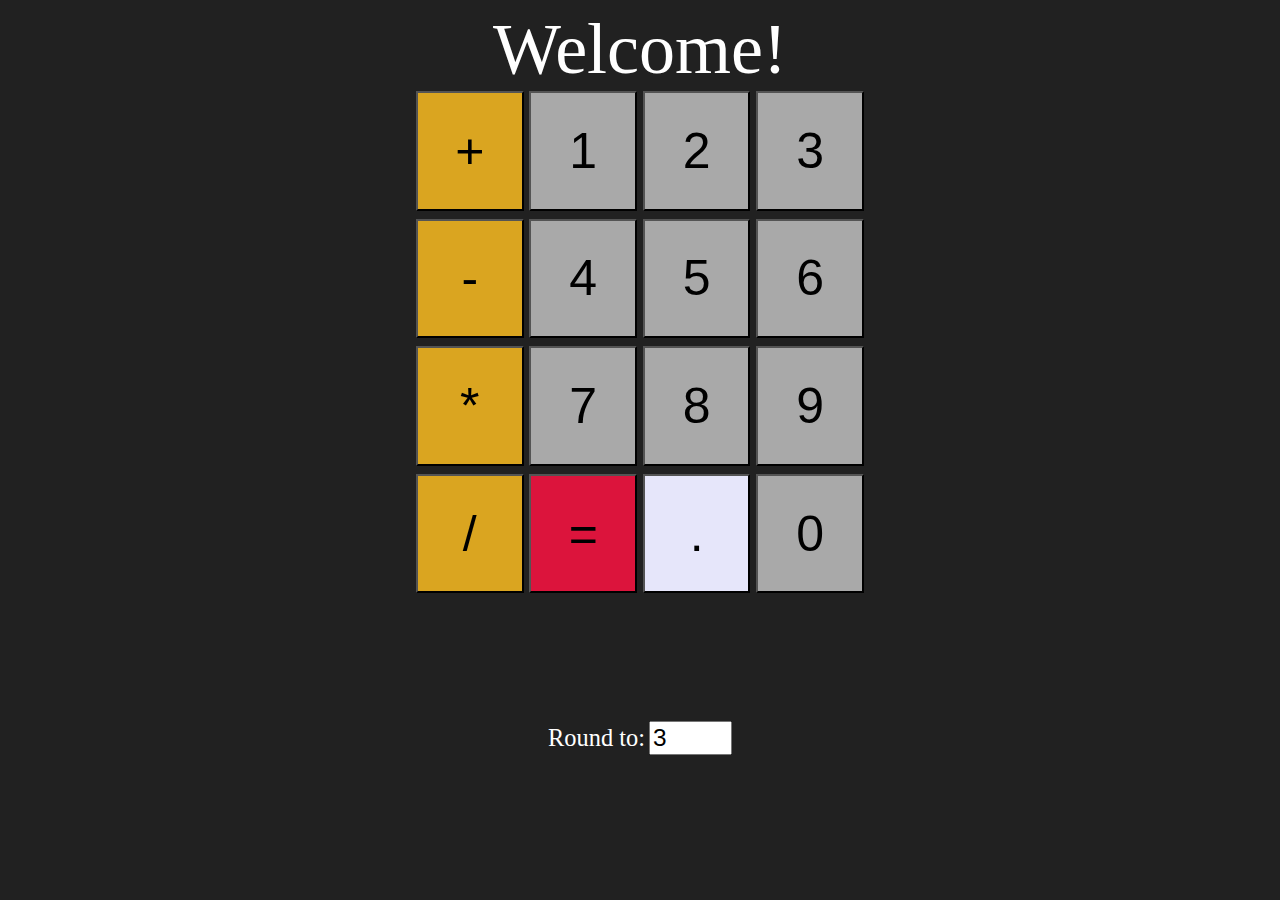
<file: index.html>
<!DOCTYPE html>
<html lang="en">
<head>
    <meta charset="UTF-8">
    <meta name="viewport" content="width=device-width, initial-scale=1.0">
    <link rel="stylesheet" href="style.css">
    <title>Calculator</title>
</head>
<body>
    <div id="containerScreen">
        <div id="screen">Welcome!</div>
    </div>
    <div id="container">
        <button id="buttonPlus" class="buttonOp" data-value="+">+</button>
        <button id="button1" class="buttonNum" data-value="1">1</button>
        <button id="button2" class="buttonNum" data-value="2">2</button>
        <button id="button3" class="buttonNum" data-value="3">3</button>
        <button id="buttonMinus" class="buttonOp" data-value="-">-</button>
        <button id="button4" class="buttonNum" data-value="4">4</button>
        <button id="button5" class="buttonNum" data-value="5">5</button>
        <button id="button6" class="buttonNum" data-value="6">6</button>
        <button id="buttonMultiply" class="buttonOp" data-value="*">*</button>
        <button id="button7" class="buttonNum" data-value="7">7</button>
        <button id="button8" class="buttonNum" data-value="8">8</button>
        <button id="button9" class="buttonNum" data-value="9">9</button>
        <button id="buttonDivide" class="buttonOp" data-value="/">/</button>
        <button id="buttonEquals">=</button>
        <button id="buttonDecimal">.</button>
        <button id="button0" class="buttonNum" data-value="0">0</button>
    </div>
    <div>
        <label for="setRounding" class="setRounding">Round to:</label>
        <input type="number" class="setRounding" id="inputSetRounding" name="setRounding" min="1" max="12" value="3">
    </div>
</body>
<script>
    const calculator = {
        sum (expr) {
            return (Math.round((Number(expr.A) + Number(expr.B)) * 10**roundToDecimal) / 10**roundToDecimal);
        },
        subtract (expr) {
            return (Math.round((Number(expr.A) - Number(expr.B)) * 10**roundToDecimal) / 10**roundToDecimal);
        },
        multiply (expr) {
            return (Math.round((Number(expr.A) * Number(expr.B)) * 10**roundToDecimal) / 10**roundToDecimal);
        },
        divide (expr) {
            return (Math.round((Number(expr.A) / Number(expr.B)) * 10**roundToDecimal) / 10**roundToDecimal);
        },
        round (input) {
            return (Math.round((Number(input)) * 10**roundToDecimal) / 10**roundToDecimal);
        },

        process (expr, input) {
            console.log(`user input: ${input}`);

            if (typeof input === "string") {

                if (expr.A.slice(-1) === ".") { // a symbol should never follow a decimal, assume decimal is erroneous
                    expr.A = expr.A.slice(0,-1);
                    expr.text = expr.A
                } else if (expr.B) {
                    if (expr.B.slice(-1) === ",") {
                        expr.B = expr.B.slice(0,-1);
                    };
                };

                if (input === "=") {
                    if ("B" in expr) { // user has a complete expression ready to be solved
                        if (expr.B === "-") { // user entered "# op - ="
                            return calculator.round(expr.A);
                        } else {
                            if (expr.op === "+") {
                                return calculator.sum(expr);
                            } else if (expr.op === "-") {
                                return calculator.subtract(expr);
                            } else if (expr.op === "*") {
                                return calculator.multiply(expr);
                            } else if (expr.op === "/") {
                                return calculator.divide(expr);
                            };
                        };
                    } else if ("op" in expr) { // "op =", missing second number -- currently using as clear button
                        return calculator.round(expr.A);
                    } else { // user entered "# =", clear button, turns into new expression
                        return calculator.round(expr.A);
                    };

                } else if ("+*/".includes(input)) {
                    if ("B" in expr) { // "# op # op" user had a complete expression, solve and use result to begin new expression w/ new operator
                        stageInputs("=");
                        stageInputs(input);
                        return;
                    } else if ("op" in expr) { // "# op op" user had first number and operator of expression, but entered another operator, which is accepted as a substitution
                        expr.op = input;
                        expr.text = `${expr.A} ${expr.op}`;
                        return;
                    } else { // "# op" standard input 
                        expr.op = input;
                        expr.text = `${expr.A} ${expr.op}`;
                        return;
                    };

                } else if (input === "-") {
                    if ("B" in expr) { // "# op # -" user has both numbers of expression and followed with operator, solve first expression and use result as first number in new expression
                        if (expr.B === "-") { // user entered "# - - -"
                            return;
                        } else {
                            stageInputs("=");
                            stageInputs("-");
                            return;
                        };
                    } else if ("op" in expr) { // "# op -" user already has first number and operator of expression, accept "-" as beginning of negative number, awaiting digit
                        expr.B = input;
                        expr.text += ` ${expr.B}`;
                        return;
                    } else { // "# -" standard input
                        expr.op = input;
                        expr.text += ` ${expr.op}`;
                        return;
                    };

                } else if (input === ".") {
                    if ("B" in expr) { // "# op #." user has already entered the first number, the operator and at least the first digit (or a "-") of the second number in expression
                        if (!(expr.B.includes("."))) {
                            if (!(expr.B === "-")) {
                                expr.B += ".";
                                expr.text += `${input}`;
                                return;
                            } else { // user entered first number, the operator, a minus, and then a decimal, which is accepted as beginning of negative second number "-0.", awaiting digit
                                expr.B += "0.";
                                expr.text += "0.";
                                return;
                            };
                        } else { // second number already had decimal, ignore erroneous input
                            return;
                        };
                    } else if ("op" in expr) { // "# op ." user has already entered the first number and the operator of the expression, but user entered a decimal, which is accepted as "# + 0.#", awaiting digit
                        expr.B = "0.";
                        expr.text += ` ${expr.B}`;
                        return;
                    } else { // "#." user has already entered at least the first digit of the first number in expression, or already had a solution from previous expression waiting to be used as first number in next expression
                        if (!expr.rollover) { // "#." second+ digit of first number in expression
                            if (!(expr.A.includes("."))) {
                                if (!(expr.A === "-")) {
                                    expr.A += ".";
                                    expr.text = expr.A;
                                    return;
                                } else { // user entered "-.", accepted as "-0."
                                    expr.A += "0.";
                                    expr.text = expr.A;
                                    return;
                                }
                            } else { // "#.." or "#.#." number already had a decimal, so ignore erroneous input
                                return;
                            };
                        } else { // "[solved]." user had a solution from previous expression, but user entered a decimal, which is accepted as "0.#", starting a new expression 
                            expr.rollover = false;
                            expr.A = "0.";
                            expr.text = expr.A;
                            return;
                        };
                    };
                };

            } else if (typeof input === "number") {
                if ("B" in expr) { // user has already entered at least the first digit of the second number in expression
                    expr.B += `${input}`;
                    expr.text += `${input}`;
                    return;
                } else if ("op" in expr) { // user is entering the first digit of the second number in expression
                    expr.B = `${input}`;
                    expr.text += ` ${expr.B}`
                    return;
                } else { // user is entering second+ digits for first number in expression -- note it is impossible to call methods of calculator without an existing expression
                    if (!expr.rollover) {
                        expr.A += `${input}`;
                        expr.text = expr.A;
                        return;
                    } else { // user had a solution from previous expression waiting to be used as first number of next expression, but user instead entered a digit, starting a new expression
                        expr.rollover = false;
                        expr.A = `${input}`;
                        expr.text = expr.A;
                        return;
                    };
                };
            };
        },
    };

    function stageInputs (input) {
        if (typeof expr != "undefined") { // user already entered digits

            const result = calculator.process(expr, input);

            if (typeof result != "undefined") { // calculator evaluated expression and returned a solution
                document.querySelector("#screen").innerText = `${result}`;
                expr = new Expression(result, true);
                return;
            } else { // expression still incomplete
                document.querySelector("#screen").innerText = expr.text;
                return;
            };
        } else { // user entering first digit of new expression

            if (typeof input === "number") {
                expr = new Expression(input);
                document.querySelector("#screen").innerText = expr.text;
                return;
            } else if (input === ".") { // user entered a decimal as first digit, which is accepted as "0."
                expr = new Expression("0.");
                document.querySelector("#screen").innerText = expr.text;
                return;
            } else if (input === "-") { // user entered a "-", which is accepted as negative first number, awaiting digit
                expr = new Expression("-");
                document.querySelector("#screen").innerText = expr.text;
            } else { // user erroneously entered an invalid input, like an operator
                return;
            };
        };
    };

    class Expression {
        constructor(initDigit, rollover) {
            this.A = `${initDigit}`;
            this.text = `${initDigit}`;

            if (rollover) {
                this.rollover = true;
            } else {
                this.rollover = false;
            };
        };
    };
    let expr;

    let roundToDecimal = 3;
    document.querySelector('#inputSetRounding').addEventListener('input', function(e) {
        roundToDecimal = e.target.value;
    });


    const buttonsNum = document.querySelectorAll(".buttonNum");
    buttonsNum.forEach(buttonNum => buttonNum.addEventListener("click", function() {
        stageInputs(Number(buttonNum.getAttribute("data-value")));
    }));
    
    const buttonsOp = document.querySelectorAll(".buttonOp");
    buttonsOp.forEach(buttonOp => buttonOp.addEventListener("click", function() {
        stageInputs(String(buttonOp.getAttribute("data-value")));
    }));
    
    document.querySelector("#buttonEquals").addEventListener("click", function() {
        stageInputs("=");
    });
    
    document.querySelector("#buttonDecimal").addEventListener("click", function() {
        stageInputs(".");
    });
    
</script>
</html>
</file>
<file: style.css>
body {
    display: flex;
    flex-direction: column;

    background-color: rgb(33, 33, 33);

    justify-content: center;
    align-items: center;

    color: white;
}

#container {
    display: grid;

    grid-template-columns: 24% 24% 24% 24%;
    column-gap: 1.333%;

    grid-template-rows: 19% 19% 19% 19% 19%;
    row-gap: 1.25%;

    width: 35vw;
    height: 70vh;
}

#containerScreen {
    grid-area: 1 / 1 / 1 / 5;
}

#screen {
    overflow: scroll;

    width: 100vw;
    height: font-size;

    font-size: clamp(0.25rem, 0.5rem + 5vw, 12.5rem);
    text-align: center;
}

button {
    background-color: crimson;
    color: black;

    font-size: clamp(0.25rem, 0.125rem + 3.75vw, 12.5rem);
}

.buttonNum {
    background-color: darkgray;
}

.buttonOp {
    background-color: goldenrod;
}

#buttonDecimal {
    background-color: lavender;
}

.setRounding {
    font-size: clamp(0.25rem, 0.125rem + 1.75vw, 12.5rem);
}
</file>
